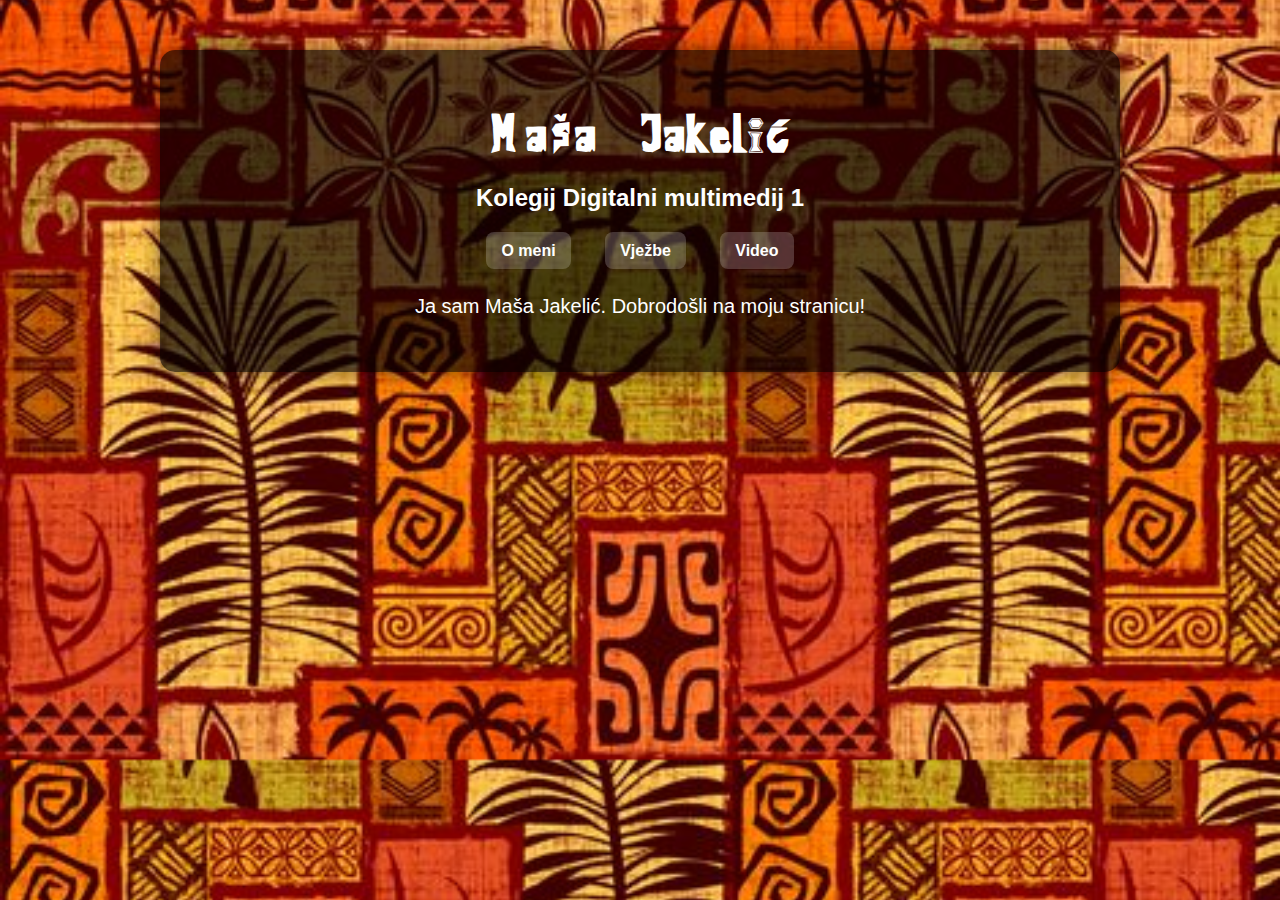
<file: index.html>
<!DOCTYPE html>
<html lang="hr">
<head>
    <meta charset="UTF-8">
    <title>Maša Jakelić - Digitalni multimedij 1</title>
    <link rel="stylesheet" href="stil.css">
</head>
<body>
    <div class="container">
        <h1>Maša Jakelić</h1>
        <h2>Kolegij Digitalni multimedij 1</h2>

        <nav>
            <a href="omeni.html">O meni</a>
            <a href="vjezbe.html">Vježbe</a>
            <a href="video.html">Video</a>
        </nav>

        <p>
            Ja sam Maša Jakelić. Dobrodošli na moju stranicu!
        </p>
    </div>
</body>
</html>
</file>
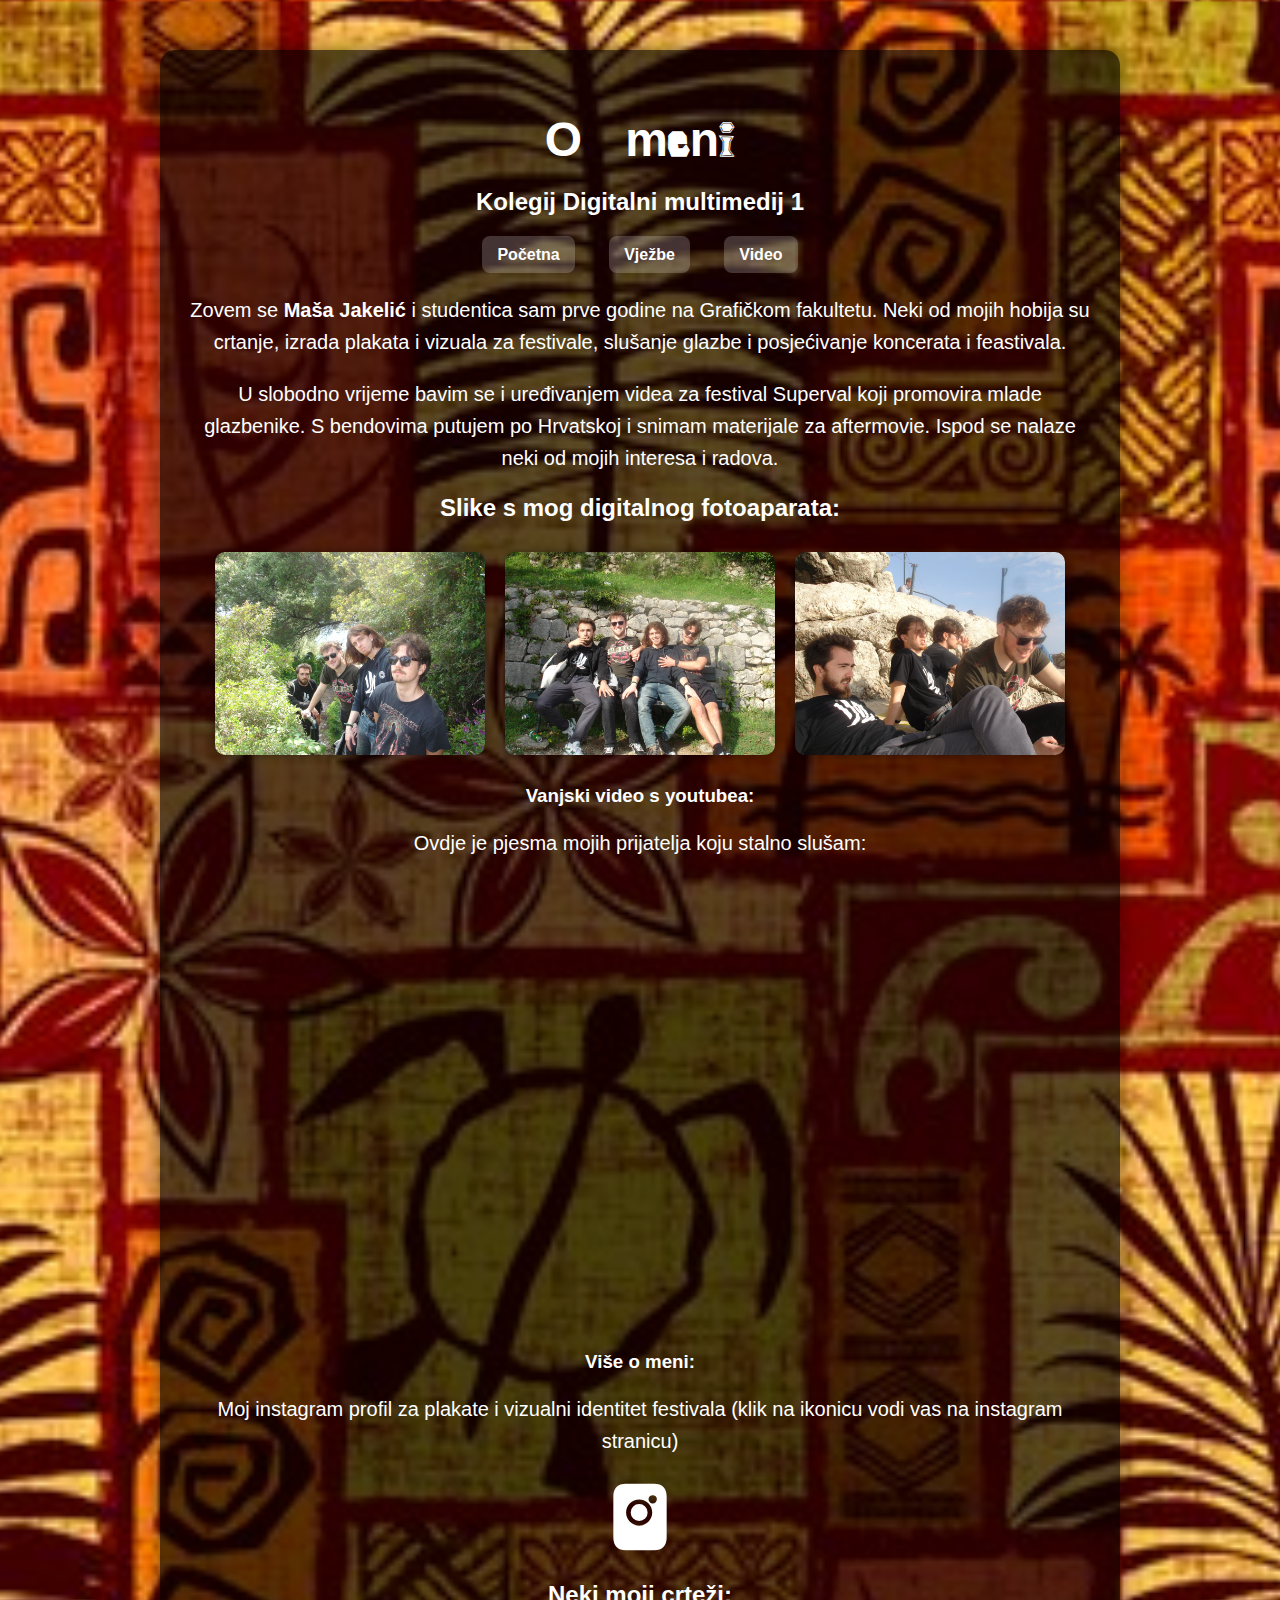
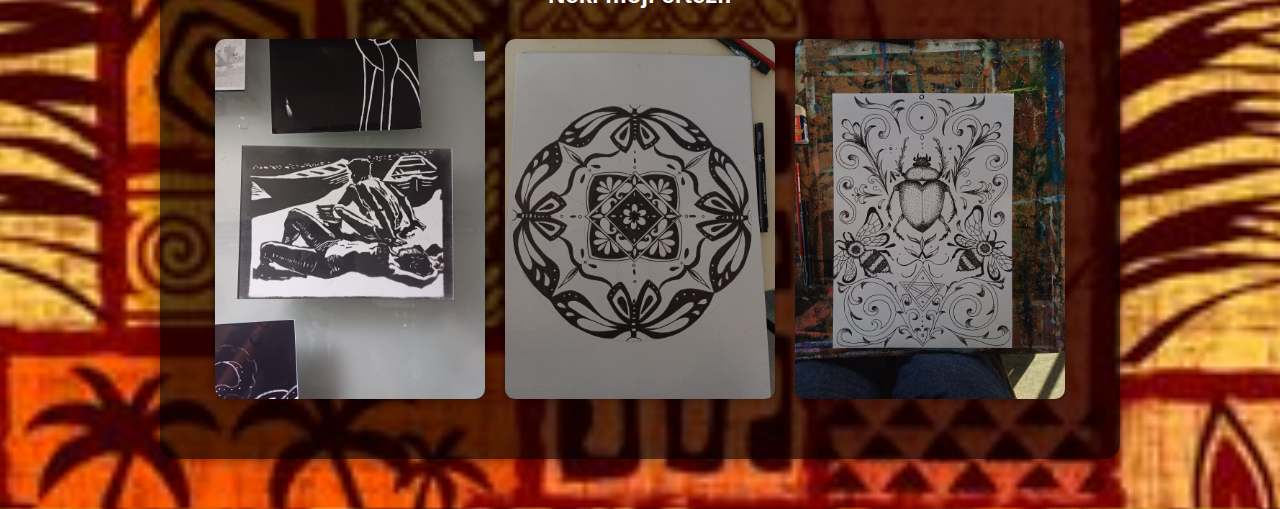
<file: omeni.html>
<!DOCTYPE html>
<html lang="hr">
<head>
    <meta charset="UTF-8">
    <title>O meni - Digitalni multimedij 1</title>
    <link rel="stylesheet" href="stil.css">
</head>
<body>
    <div class="container">
        <h1>O meni</h1>
        <h2>Kolegij Digitalni multimedij 1</h2>

        <nav>
            <a href="index.html">Početna</a>
            <a href="vjezbe.html">Vježbe</a>
            <a href="video.html">Video</a>
        </nav>

        <section>
            <p>Zovem se <strong>Maša Jakelić</strong> i studentica sam prve godine na Grafičkom fakultetu. 
               Neki od mojih hobija su crtanje, izrada plakata i vizuala za festivale, slušanje glazbe i posjećivanje koncerata i feastivala.</p>

            <p>U slobodno vrijeme bavim se i uređivanjem videa za festival Superval koji promovira mlade glazbenike. S bendovima putujem po
               Hrvatskoj i snimam materijale za aftermovie.			
               Ispod se nalaze neki od mojih interesa i radova.</p>
            <h2>Slike s mog digitalnog fotoaparata:</h2>
            <div class="slike-u-redu">
                <img src="slika1.jpg" alt="Crtanje ilustracija" title="Digitalna ilustracija">
                <img src="slika2.jpg" alt="Fotografija prirode" title="Fotografija">
                <img src="slika3.jpg" alt="After Effects animacija" title="Animacija u After Effectsu">
            </div>

          <h3>Vanjski video s youtubea:</h3>
<p>Ovdje je pjesma mojih prijatelja koju stalno slušam:</p>

<iframe width="800" height="450"
    src="https://www.youtube.com/embed/EnPZOAT1V_c"
    title="YouTube video player" frameborder="0"
    allow="accelerometer; autoplay; clipboard-write; encrypted-media; gyroscope; picture-in-picture; web-share"
    allowfullscreen>
</iframe>


            <h3>Više o meni:</h3>
           <div style="text-align: center; font-family: Arial, sans-serif; color: white;">
  <p>Moj instagram profil za plakate i vizualni identitet festivala
        (klik na ikonicu vodi vas na instagram stranicu) </p>
  <a href="https://www.instagram.com/masa.crta?utm_source=ig_web_button_share_sheet&igsh=ZDNlZDc0MzIxNw==" target="_blank" style="display: inline-block;">
    <svg xmlns="http://www.w3.org/2000/svg" viewBox="0 0 24 24" fill="#FFFFFF" width="80px" height="80px">
      <path d="M7.75 2C5.35 2 4 3.35 4 5.75v12.5C4 20.65 5.35 22 7.75 22h8.5c2.4 0 3.75-1.35 3.75-3.75V5.75C20 3.35 18.65 2 16.25 2h-8.5zm8.06 3.44a1.25 1.25 0 1 1 0 2.5 1.25 1.25 0 0 1 0-2.5zm-4.06 1.31c2.16 0 3.92 1.76 3.92 3.92 0 2.16-1.76 3.92-3.92 3.92-2.16 0-3.92-1.76-3.92-3.92 0-2.16 1.76-3.92 3.92-3.92zm0 6.46a2.54 2.54 0 0 0 2.54-2.54 2.54 2.54 0 0 0-2.54-2.54 2.54 2.54 0 0 0-2.54 2.54 2.54 2.54 0 0 0 2.54 2.54z"/>
    </svg>
  </a>
</div>
     <h2>Neki moji crteži:</h2>
            <div class="slike-u-redu">
                <img src="crtez1.jpg" alt="Crtez 1" title="crtez1">
                <img src="crtez2.jpg" alt="crtez 2" title="crtez2">
                <img src="crtez33.jpg" alt="crtez 3" title="crtez3">
            </div>
</body>
</html>
</file>
<file: stil.css>
@font-face {
    font-family: 'MojFont';
    src: url('mojfont.ttf') format('truetype');
}

body {
    background-image: url("Moku Malihini on red Fabric _ Spoonflower.jpg");
    background-size: cover;
    background-position: center;
    font-family: Arial, sans-serif;
    margin: 0;
    padding: 0;
    color: #fff;
    text-align: center;
}

.container {
    background-color: rgba(0, 0, 0, 0.65);
    max-width: 900px;
    margin: 50px auto;
    padding: 30px;
    border-radius: 15px;
    box-shadow: 0 0 20px rgba(0,0,0,0.5);
}

h1 {
    font-family: 'MojFont', sans-serif;
    font-size: 48px;
    margin-bottom: 10px;
}

h2 {
    font-size: 24px;
    margin-bottom: 30px;
}

nav {
    margin-top: 20px;
    margin-bottom: 30px;
}

nav a {
    background-color: rgba(255, 255, 255, 0.2);
    color: #fff;
    text-decoration: none;
    margin: 0 15px;
    padding: 10px 15px;
    border-radius: 8px;
    font-weight: bold;
    transition: background-color 0.3s;
}

nav a:hover {
    background-color: rgba(255, 255, 255, 0.4);
}

p {
    font-size: 20px;
    line-height: 1.6;
	
}.slike-u-redu {
    display: flex;
    gap: 20px; /* razmak između slika */
    justify-content: center;
    flex-wrap: wrap;
    margin: 20px 0;
}

.slike-u-redu img {
    width: 45%;
    border-radius: 10px;
    box-shadow: 0 0 10px rgba(0,0,0,0.5);
}
.slike-u-redu {
    display: flex;
    gap: 20px;
    justify-content: center;
    flex-wrap: wrap;
    margin: 30px 0;
}

.slike-u-redu img {
    width: 30%;
    border-radius: 10px;
    box-shadow: 0 0 10px rgba(0,0,0,0.4);
    transition: transform 0.3s ease;
}

.slike-u-redu img:hover {
    transform: scale(1.05);
}
</file>
